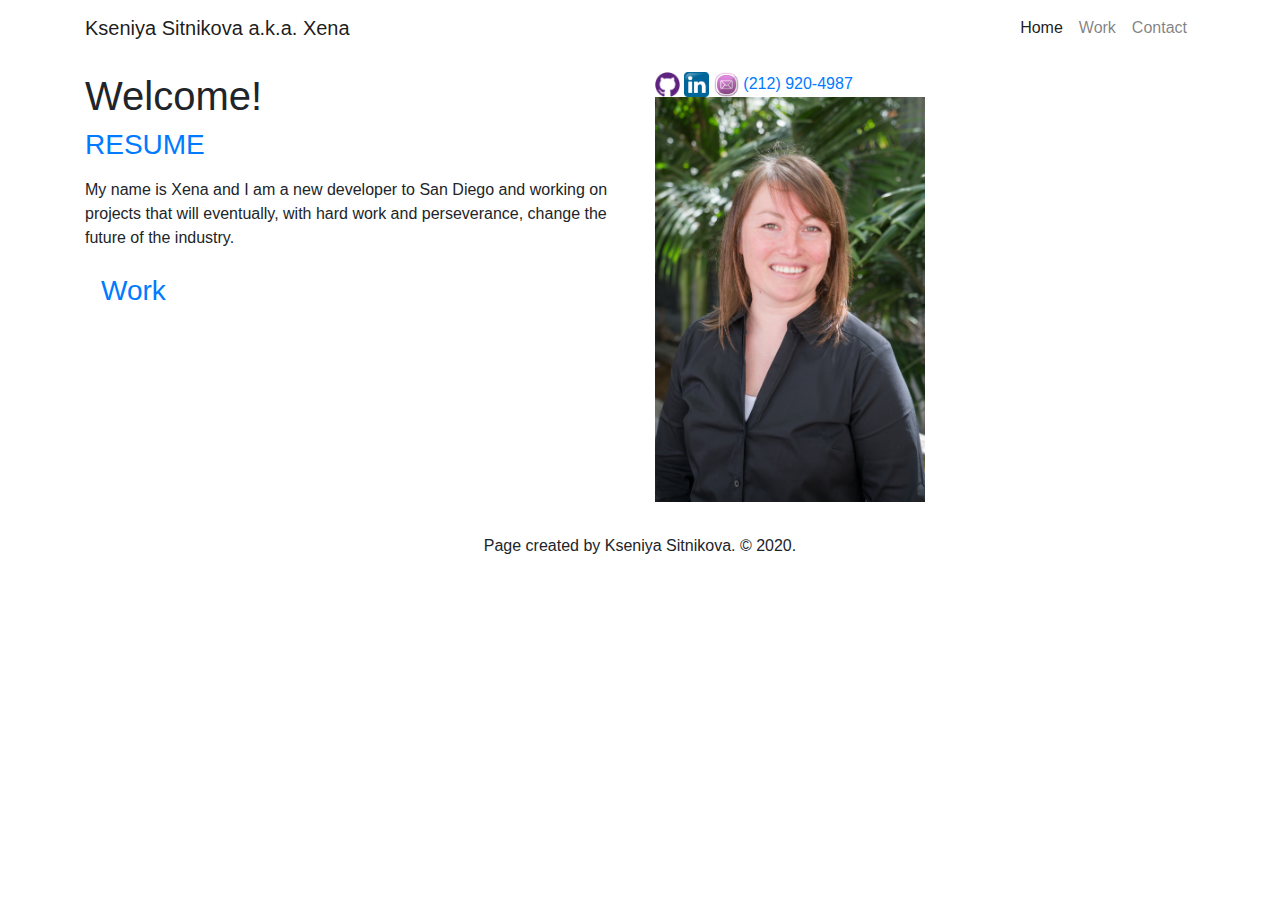
<file: index.html>
<!DOCTYPE html>
<html lang="en">
<head>
    <meta charset="UTF-8">
    <meta name="viewport" content="width=device-width, initial-scale=1.0">
    <meta https-equiv="X-UA-Compatible" content="ie=edge">
    <title>Sitnikova</title>
    <link rel="shortcut icon" href="pixel-heart-2779422_1280.png" />

    <link rel="stylesheet" type="text/css" href="pretty.css">

    <link rel="stylesheet" href="https://maxcdn.bootstrapcdn.com/bootstrap/4.0.0/css/bootstrap.min.css" integrity="sha384-Gn5384xqQ1aoWXA+058RXPxPg6fy4IWvTNh0E263XmFcJlSAwiGgFAW/dAiS6JXm" crossorigin="anonymous">
    <script src="https://code.jquery.com/jquery-3.4.1.slim.min.js" integrity="sha384-J6qa4849blE2+poT4WnyKhv5vZF5SrPo0iEjwBvKU7imGFAV0wwj1yYfoRSJoZ+n" crossorigin="anonymous"></script>
    <script src="https://cdn.jsdelivr.net/npm/popper.js@1.16.0/dist/umd/popper.min.js" integrity="sha384-Q6E9RHvbIyZFJoft+2mJbHaEWldlvI9IOYy5n3zV9zzTtmI3UksdQRVvoxMfooAo" crossorigin="anonymous"></script>
    <script src="https://stackpath.bootstrapcdn.com/bootstrap/4.4.1/js/bootstrap.min.js" integrity="sha384-wfSDF2E50Y2D1uUdj0O3uMBJnjuUD4Ih7YwaYd1iqfktj0Uod8GCExl3Og8ifwB6" crossorigin="anonymous"></script>

</head>
<body>
    <!-- This is your navigation bar. See: https://getbootstrap.com/docs/4.0/components/navbar/-->
    <nav class="navbar navbar-expand-sm navbar-light">

        <div class="container">
            <!-- Here is where you will add your name -->

            <a class="navbar-brand" href="https://www.linkedin.com/in/sxena/">Kseniya  Sitnikova a.k.a. Xena</a>

            <button class="navbar-toggler d-lg-none" type="button" data-toggle="collapse" data-target="#collapsibleNavId" aria-controls="collapsibleNavId"
                aria-expanded="false" aria-label="Toggle navigation">
                <span class="navbar-toggler-icon"></span>
            </button>

            <div class="collapse navbar-collapse" id="collapsibleNavId">

                <ul class="navbar-nav ml-auto mt-lg-0">
                    <!-- In each list item (li) is where your links go -->
                    <li class="nav-item active">
                        <!-- This is a link -->
                        <a class="nav-link" href="index.html" disabled>Home <span class="sr-only">(current)</span></a>
                    </li>
                    <li class="nav-item">
                        <!-- This is a link -->
                        <a class="nav-link" href="work.html">Work</a>
                    </li>
                    <li class="nav-item">
                        <!-- This is a link -->
                        <a class="nav-link" href="contact.html">Contact</a>
                    </li>
                </ul>

            </div>
        </div>
    </nav>
    <div class="background">
        <!-- The container contains the grid, which is where you will want to place all of your body content. The grid has 12 columns per row. One full row of content is 12 columns. 2 content columns are 6 each. 4 content columns are 3 per. And 6 content columns are 2 each. See: https://getbootstrap.com/docs/4.0/layout/overview/
        <Main> tags are like <div> tags but tell google what kind of content is inside. Only 1 main tag per page. -->
        <main class="container">
            <div class="row">
                <!-- This column takes up 50% of the page:
                Note: Columns in a row need to add up to 12! -->
                <div class="col-md-6 col-sm-12 mt-3">
                    <!-- <Header> tags are like <div> tags, but tell google what kind of content is inside. This is called Semantic HTML. Only 1 header tag per page. -->
                    <header><h1>Welcome!</h1></header>
                    <div id="aboutMe">
                        <!-- Heading tags, or <H#> tags, are not the same as <Header>. They go from H1-H6 in order of what is important on your page. Typically, you will have 1 <h1> tag on a page, and multiple h2-h6 tags depending on your content. -->
                        <h3><p>
                          <a href="../resume/Sitnikova_O._Kseniya.pdf" download="LOAD">RESUME</a>
                        </p></h3>
                        <!-- The <p> tag is used to designate paragraphs of text -->
                        <p>
                            My name is Xena and I am a new developer to San Diego and working on projects that will eventually, with hard work and perseverance, change the future of the industry.
                        </p>
                        <h3><p>
                              <a class="nav-link" href="work.html">Work</a>
                        </p></h3>
                    </div>
                </div>
                <!-- This column takes up 50% of the page-->
                <div class="col-md-6 col-sm-12 mt-3 mb-3">
                  <div id="myLinks">
                      <!-- This is a list group. Even though we are not using <ol>, <ul>, or <li> we can still create a list group using classes. See: https://getbootstrap.com/docs/4.0/components/list-group/-->
                      <div class="flex-container ">
                          <a href="https://github.com/sxena"><img alt="github" width="25" height="25" src="github_PNG41.png" target="_blank"></a>

                          <a href="https://linkedin.com/in/sxena/"><img alt="linkedin" width="25" height="25" src="1024px-Linkedin.svg.png" target="_blank"></a>



                          <a href="mailto:brenna889988@gmail.com"><img alt="email" width="25" height="25" src="email_PNG10.png" target="_blank"></a>

                          <a href="tel:+12129204987">(212) 920-4987</a>

                      </div>
                    <div id="myImage">
                        <!-- This is an image tag. Add a description of your image to the alt tag so that Google know what the image is. -->
                        <img src="Alpha_20_092.jpeg" alt="Xena Sitnikova Profile Image" height="auto" width="50%">
                    </div>

                    </div>
                </div>
            </div>
        </main>
    </div>
    <!-- This is a <footer> tag which is another semantic HTML tag that tells google that the content inside is the last part of the website layout. We add a class of mt-3 which stands for margin-top, and how far from the top we put the margin. This number can go from 1-5. --->
    <footer>
        <div id="footerContent">
            <!-- This is a horizontal rule. It creates a line that spans across the whole page -->
            <p class="text-center mt-3">Page created by Kseniya Sitnikova. &copy; 2020.</p>
        </div>
    </footer>


</body>
</html>
</file>
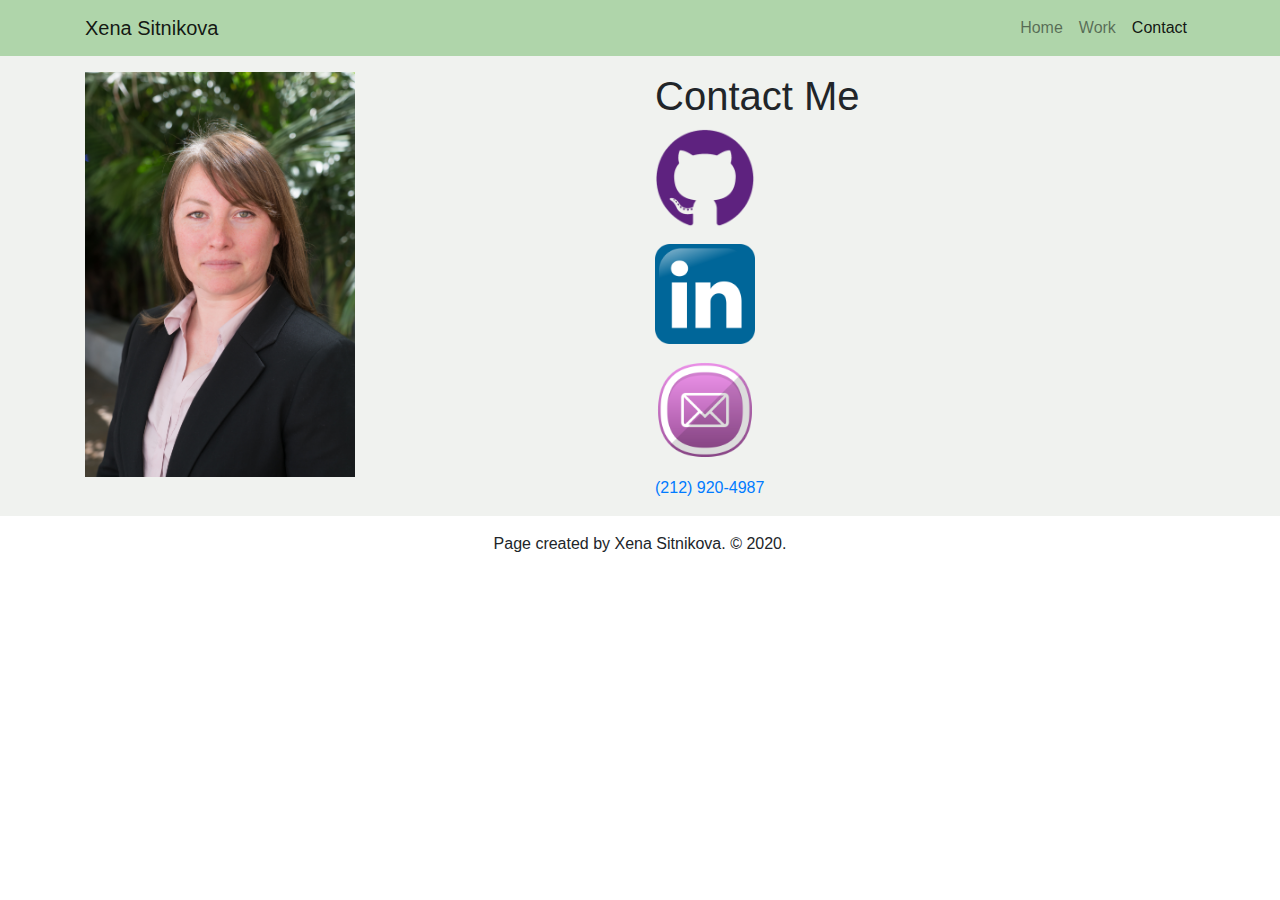
<file: contact.html>
<!DOCTYPE html>
<html lang="en">
<head>
    <meta charset="UTF-8">
    <meta name="viewport" content="width=device-width, initial-scale=1.0">
    <meta http-equiv="X-UA-Compatible" content="ie=edge">
    <title>CONTACT ME</title>
    <link rel="shortcut icon" href="pixel-heart-2779422_1280.png" />
    <link rel="stylesheet" href="https://maxcdn.bootstrapcdn.com/bootstrap/4.0.0/css/bootstrap.min.css" integrity="sha384-Gn5384xqQ1aoWXA+058RXPxPg6fy4IWvTNh0E263XmFcJlSAwiGgFAW/dAiS6JXm" crossorigin="anonymous">
    <script src="https://code.jquery.com/jquery-3.4.1.slim.min.js" integrity="sha384-J6qa4849blE2+poT4WnyKhv5vZF5SrPo0iEjwBvKU7imGFAV0wwj1yYfoRSJoZ+n" crossorigin="anonymous"></script>
    <script src="https://cdn.jsdelivr.net/npm/popper.js@1.16.0/dist/umd/popper.min.js" integrity="sha384-Q6E9RHvbIyZFJoft+2mJbHaEWldlvI9IOYy5n3zV9zzTtmI3UksdQRVvoxMfooAo" crossorigin="anonymous"></script>
    <script src="https://stackpath.bootstrapcdn.com/bootstrap/4.4.1/js/bootstrap.min.js" integrity="sha384-wfSDF2E50Y2D1uUdj0O3uMBJnjuUD4Ih7YwaYd1iqfktj0Uod8GCExl3Og8ifwB6" crossorigin="anonymous"></script>
<style>
        body {
            background-color:white;
        }
        footer {
            background-color: white;
        }
        .navbar {
            background-color: #AFD5AA;
        }
        #myLinks {
            max-width:450px;
        }
        .background {
            width: 100%;
            background-color: #F0F2EF;
        }
        .list-group-item, .list-group-item.disabled {
        background-color: #f1f2ef;
        }
        .list-group-item.active {
            background-color: #a2a2a2;
        }
        a.list-group-item.list-group-item-action:hover {
            color: #6ea268;
        }
    </style>

</head>
<body>
    <!-- This is your navigation bar. See: https://getbootstrap.com/docs/4.0/components/navbar/-->
    <nav class="navbar navbar-expand-sm navbar-light">
        <div class="container">
            <!-- Here is where you will add your name -->
            <a class="navbar-brand" href="#">Xena Sitnikova</a>
            <button class="navbar-toggler d-lg-none" type="button" data-toggle="collapse" data-target="#collapsibleNavId" aria-controls="collapsibleNavId"
                aria-expanded="false" aria-label="Toggle navigation">
                <span class="navbar-toggler-icon"></span>
            </button>
            <div class="collapse navbar-collapse" id="collapsibleNavId">
                <ul class="navbar-nav ml-auto mt-lg-0">
                    <!-- In each list item (li) is where your links go -->
                    <li class="nav-item">
                        <!-- This is a link -->
                        <a class="nav-link" href="index.html">Home </a>
                    </li>
                    <li class="nav-item">
                        <!-- This is a link -->
                        <a class="nav-link" href="work.html">Work</a>
                    </li>
                    <li class="nav-item active">
                        <!-- This is a link -->
                        <a class="nav-link" href="contact.html" disabled>Contact <span class="sr-only">(current)</span></a>
                    </li>
                </ul>
            </div>
        </div>
    </nav>
    <div class="background">
        <!-- The container contains all of your body content -->
        <main class="container">
            <div class="row">
                <div class="col-md-6 col-sm-12 mt-3 mb-3">
                    <div id="myImage">
                        <!-- Your image goes here -->
                        <img src="Alpha_20_087.jpeg" alt="Xena Sitnikova Profile Image" height="auto" width="50%">
                    </div>
                </div>
                <div class="col-md-6 col-sm-12">
                    <div class="row">
                        <div class="col-sm-12 mt-3">
                            <header><h1>Contact Me</h1></header>
                        </div>
                    </div>
                    <div class="row">
                        <div class="col-sm-12">
                            <!-- Your links go here -->
                            <div id="myLinks">
                                <!-- This is a list group. Even though we are not using <ol>, <ul>, or <li> we can still create a list group using classes. See: https://getbootstrap.com/docs/4.0/components/list-group/-->
                                <div class="flex-container2">
                                    <p>
                                      <a href="https://github.com/sxena"><img alt="github" width="100" height="100" src="github_PNG41.png" target="_blank"></a>
                                    </p>
                                    <p>
                                      <a href="https://linkedin.com/in/sxena/"><img alt="linkedin" width="100" height="100" src="1024px-Linkedin.svg.png" target="_blank"></a>
                                    </p>

                                    <p>
                                      <a href="mailto:brenna889988@gmail.com"><img alt="email" width="100" height="100" src="email_PNG10.png" target="_blank"></a>
                                    </p>

                                    <p>
                                      <a href="tel:+12129204987">(212) 920-4987</a>
                                    </p>

                                </div>
                            </div>
                        </div>
                    </div>
                </div>
            </div>
        </main>
    </div>
    <footer>
        <div id="footerContent">
            <!-- This is a horizontal rule. It creates a line that spans across the whole page -->
            <p class="text-center mt-3">Page created by Xena Sitnikova. &copy; 2020.</p>
        </div>
    </footer>
   </body>
</html>
</file>
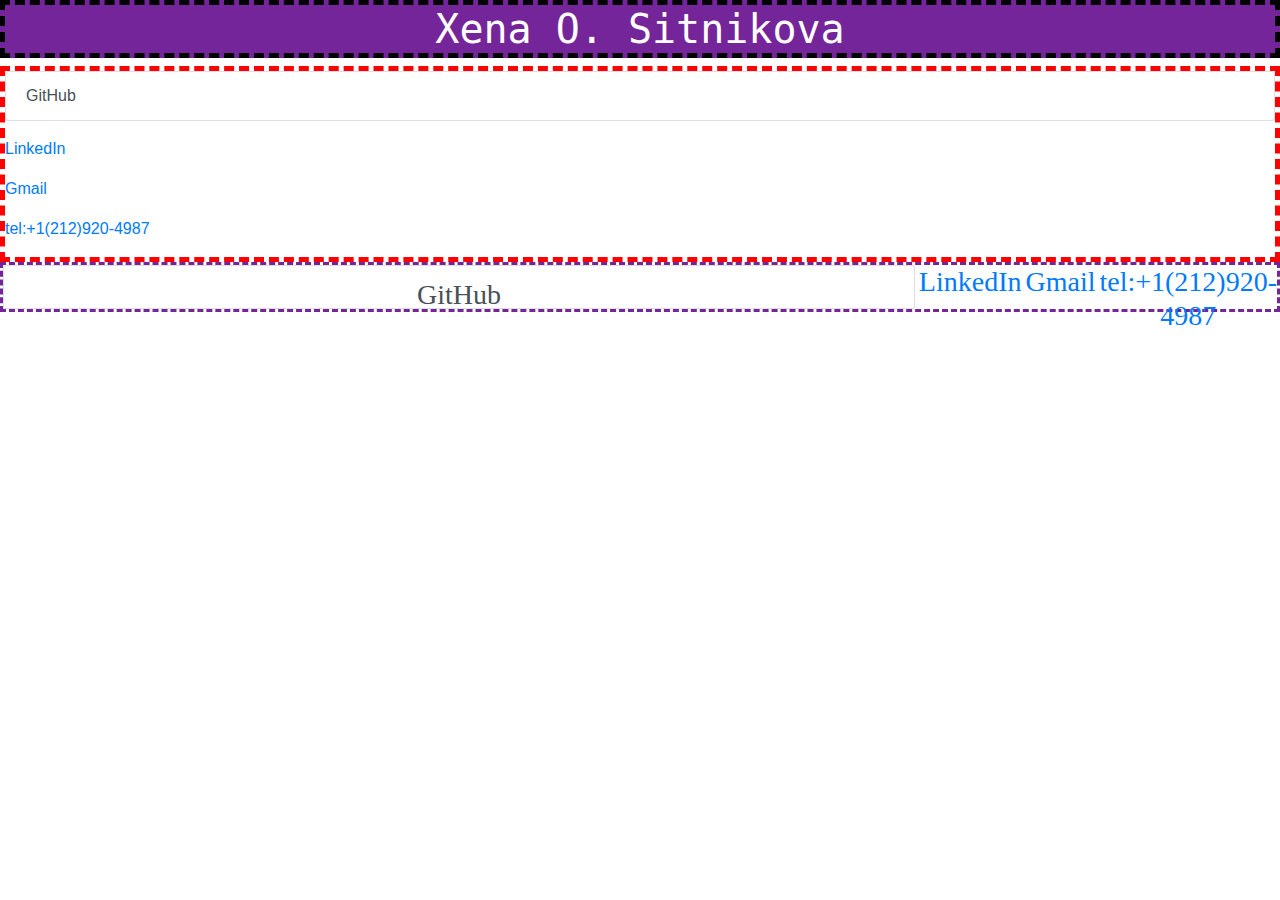
<file: indexTEST.html>
<!DOCTYPE html>
<html lang="en" dir="ltr">
  <head>
    <meta charset="utf-8">
    <title>Xena Sitnikova</title>
    <link rel="stylesheet" href="stylesheet.css">
    <link rel="stylesheet" href="https://stackpath.bootstrapcdn.com/bootstrap/4.4.1/css/bootstrap.min.css" integrity="sha384-Vkoo8x4CGsO3+Hhxv8T/Q5PaXtkKtu6ug5TOeNV6gBiFeWPGFN9MuhOf23Q9Ifjh" crossorigin="anonymous">
  </head>


  <body>

    <h1>Xena O. Sitnikova</h1>
    <h5></h5>


    <div class="contactinfo">

    <p><a href="https://github.com/Xena889988" target="_blank" class="list-group-item list-group-item-action">GitHub</a></p>
    <p><a href="https://linkedin.com/in/sxena/" target="_blank" class="linkedin">LinkedIn</a></p>
    <p><a href="mailto:brenna889988@gmail.com From Your Website" target="_blank" class="email">Gmail</a></p>
    <p><a href="tel:+12129204987" class="tel">tel:+1(212)920-4987</a></p>

    </div>


  </body>
  <footer>
    <div class="footer">
      <a href="https://github.com/Xena889988" target="_blank" class="list-group-item list-group-item-action">
          <h3>GitHub</h3></a>
      &nbsp;
      <a href="https://linkedin.com/in/sxena/" target="_blank" class="linkedin"><h3>LinkedIn</h3></a>
      &nbsp;
      <a href="mailto:brenna889988@gmail.com From Your Website" target="_blank" class="email"><h3>Gmail</h3></a>
      &nbsp;
      <a href="tel:+12129204987" class="tel"><h3>tel:+1(212)920-4987</h3></a>
    </div>
  </footer>
</html>
</file>
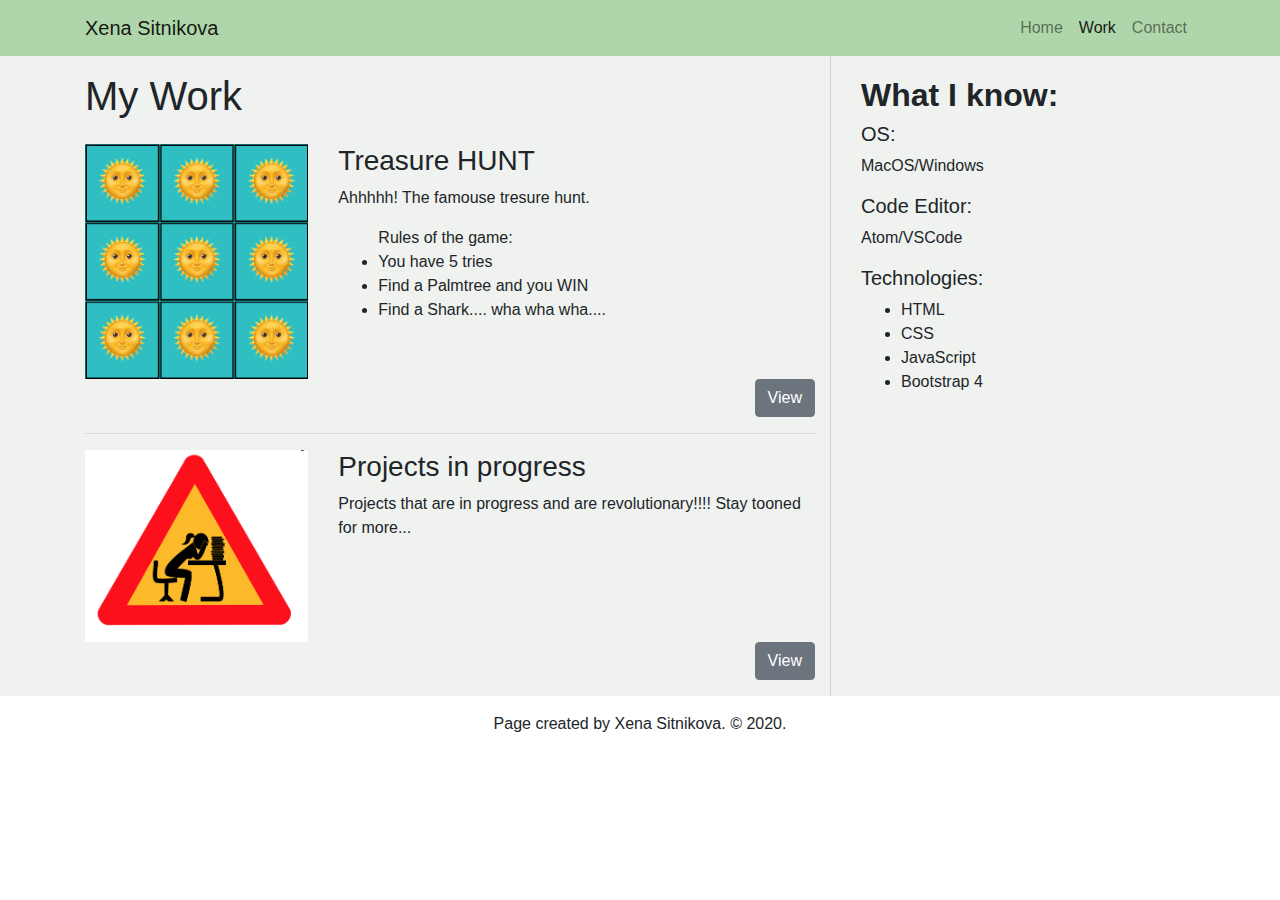
<file: work.html>
<!DOCTYPE html>
<html lang="en">
<head>
    <meta charset="UTF-8">
    <meta name="viewport" content="width=device-width, initial-scale=1.0">
    <meta http-equiv="X-UA-Compatible" content="ie=edge">
    <title>WORK</title>
    <link rel="shortcut icon" href="pixel-heart-2779422_1280.png" />
    <link rel="stylesheet" href="https://maxcdn.bootstrapcdn.com/bootstrap/4.0.0/css/bootstrap.min.css" integrity="sha384-Gn5384xqQ1aoWXA+058RXPxPg6fy4IWvTNh0E263XmFcJlSAwiGgFAW/dAiS6JXm" crossorigin="anonymous">
    <script src="https://code.jquery.com/jquery-3.4.1.slim.min.js" integrity="sha384-J6qa4849blE2+poT4WnyKhv5vZF5SrPo0iEjwBvKU7imGFAV0wwj1yYfoRSJoZ+n" crossorigin="anonymous"></script>
    <script src="https://cdn.jsdelivr.net/npm/popper.js@1.16.0/dist/umd/popper.min.js" integrity="sha384-Q6E9RHvbIyZFJoft+2mJbHaEWldlvI9IOYy5n3zV9zzTtmI3UksdQRVvoxMfooAo" crossorigin="anonymous"></script>
    <script src="https://stackpath.bootstrapcdn.com/bootstrap/4.4.1/js/bootstrap.min.js" integrity="sha384-wfSDF2E50Y2D1uUdj0O3uMBJnjuUD4Ih7YwaYd1iqfktj0Uod8GCExl3Og8ifwB6" crossorigin="anonymous"></script>
    <style>
        body {
            background-color: white;
        }
        footer {
            background-color: white;
        }
        #whatIKnow {
            border-left: 1px solid rgba(0,0,0,.125);
            padding: 20px 30px;
        }
        #myLinks {
            max-width:450px;
        }
        .navbar {
            background-color: #AFD5AA;
        }
        .background {
            width: 100%;
            background-color: #F0F2EF;
        }
        @media screen and (max-width:767px) {
            #whatIKnow {
                border-left: none;
                padding: 15px;
                border-top: 1px solid rgba(0,0,0,.125);
            }
        }
    </style>
</head>
<body>
    <!-- This is your navigation bar. See: https://getbootstrap.com/docs/4.0/components/navbar/-->
    <nav class="navbar navbar-expand-sm navbar-light">
        <div class="container">
            <!-- Here is where you will add your name -->
            <a class="navbar-brand" href="#">Xena Sitnikova</a>
            <button class="navbar-toggler d-lg-none" type="button" data-toggle="collapse" data-target="#collapsibleNavId" aria-controls="collapsibleNavId"
                aria-expanded="false" aria-label="Toggle navigation">
                <span class="navbar-toggler-icon"></span>
            </button>
            <div class="collapse navbar-collapse" id="collapsibleNavId">
                <ul class="navbar-nav ml-auto mt-lg-0">
                    <!-- In each list item (li) is where your links go -->
                    <li class="nav-item">
                        <!-- This is a link -->
                        <a class="nav-link" href="index.html">Home </a>
                    </li>
                    <li class="nav-item active">
                        <!-- This is a link -->
                        <a class="nav-link" href="work.html" disabled>Work <span class="sr-only">(current)</span></a>
                    </li>
                    <li class="nav-item">
                        <!-- This is a link -->
                        <a class="nav-link" href="contact.html">Contact</a>
                    </li>
                </ul>
            </div>
        </div>
    </nav>
    <div class="background">
        <!-- The container contains all of your body content -->
        <main class="container">
            <div class="row">
                <!-- This colum takes up 75% of the page-->
                <div class="col-lg-8 col-md-8 mt-3 mb-3">
                    <div class="row">
                        <div class="col-sm-12">
                            <header><h1>My Work</h1></header>
                        </div>
                    </div>
                    <!-- This is the first entry of your projects -->
                    <div class="row mt-3">
                        <div class="col-lg-4 col-md-12">
                            <div>
                                <img src="treasure.png" alt="My Project Image" width="100%" height="auto">
                            </div>
                        </div>
                        <div class="col-lg-8 col-md-12">
                            <h3>Treasure HUNT</h3>
                            <p>Ahhhhh! The famouse tresure hunt.
                            <ul>
                              Rules of the game:
                              <li>You have 5 tries</li>
                              <li>Find a Palmtree and you WIN</li>
                              <li>Find a Shark.... wha wha wha.... </li>
                            </ul>
                            </p>

                        </div>
                    </div>
                    <div class="row">
                        <div class="col-sm-12 text-right">
                            <a href="https://sxena.github.io/treasure/" class="btn btn-secondary btn-md">View</a>
                        </div>
                    </div>
                    <!-- This is a horizontal rule, which is used to divide content -->
                    <hr>
                    <!-- This is the second entry of your projects -->
                    <div class="row mt-3">
                        <div class="col-lg-4 col-md-12">
                            <div>
                                <img src="work.png" alt="My Project Image" width="100%" height="auto">
                            </div>
                        </div>
                        <div class="col-lg-8 col-md-12">
                            <h3>Projects in progress</h3>
                            <p>Projects that are in progress and are revolutionary!!!! Stay tooned for more...</p>
                        </div>
                    </div>
                    <div class="row">
                        <div class="col-sm-12 text-right">
                            <a href="687474703a2f2f68747470636174732e6865726f6b756170702e636f6d2f343138.jpeg" class="btn btn-secondary btn-md">View</a>
                        </div>
                    </div>
                </div>
                <!-- This column takes up 25% of the page-->
                <div class="col-lg-4 col-md-4 col-sm-12" id="whatIKnow">
                    <div class="row">
                        <div class="col-sm-12">
                            <h2><strong>What I know:</strong></h2>
                        </div>
                    </div>
                    <!-- This is your first entry-->
                    <div class="row">
                        <div class="col-sm-12">

                            <h5>OS:</h5>
                            <p>MacOS/Windows</p>
                        </div>
                    </div>
                    <!-- This is your second entry-->
                    <div class="row">
                        <div class="col-sm-12">

                            <h5>Code Editor:</h5>
                            <p>Atom/VSCode</p>
                        </div>
                    </div>
                    <!-- This is your third entry -->
                    <div class="row">
                        <div class="col-sm-12">
                            <h5>Technologies:</h5>
                            <ul>
                                <li>HTML</li>
                                <li>CSS</li>
                                <li>JavaScript</li>
                                <li>Bootstrap 4</li>
                            </ul>
                        </div>
                    </div>
                </aside>
            </div>
        </main>
    </div>
    <footer class="footer">
        <div id="footerContent">
            <!-- This is a horizontal rule. It creates a line that spans across the whole page -->
            <p class="text-center mt-3">Page created by Xena Sitnikova. &copy; 2020.</p>
        </div>
    </footer>
</body>
</html>
</file>
<file: stylesheet.css>
body {
font: Lacquer;
}

h1 {
  border-color: black;
  border-width: 5px;
  border-style: dashed;
  background-position: center;
  background-color: #742599;
  text-align: center;
  color: white;
  font-family: monospace;

}

.footer {
  display: flex;
  height: 50px;
  text-align: center;
  padding-top: 10px 10px;
  border-color: #742599;
  border-width: 3px;
  border-style: dashed;
  font-family: fantasy;
  background-position: bottom;

}
.contactinfo {

  border-color: red;
  border-width: 5px;
  border-style: dashed;
}
</file>
<file: pretty.css>
https://stackpath.bootstrapcdn.com/bootswatch/4.4.1/cyborg/bootstrap.min.css



a:link {
  color: green;
}

/* visited link */
a:visited {
  color: blue;
}

/* mouse over link */
a:hover {
  color: hotpink;
}

/* selected link */
a:active {
  color: blue;
}


flex-wrap: nowrap | wrap | wrap-reverse

.flex-container {
  flex-wrap: wrap;
}
.flex-container2 {
  flex-wrap: wrap-reverse;
}
</file>
